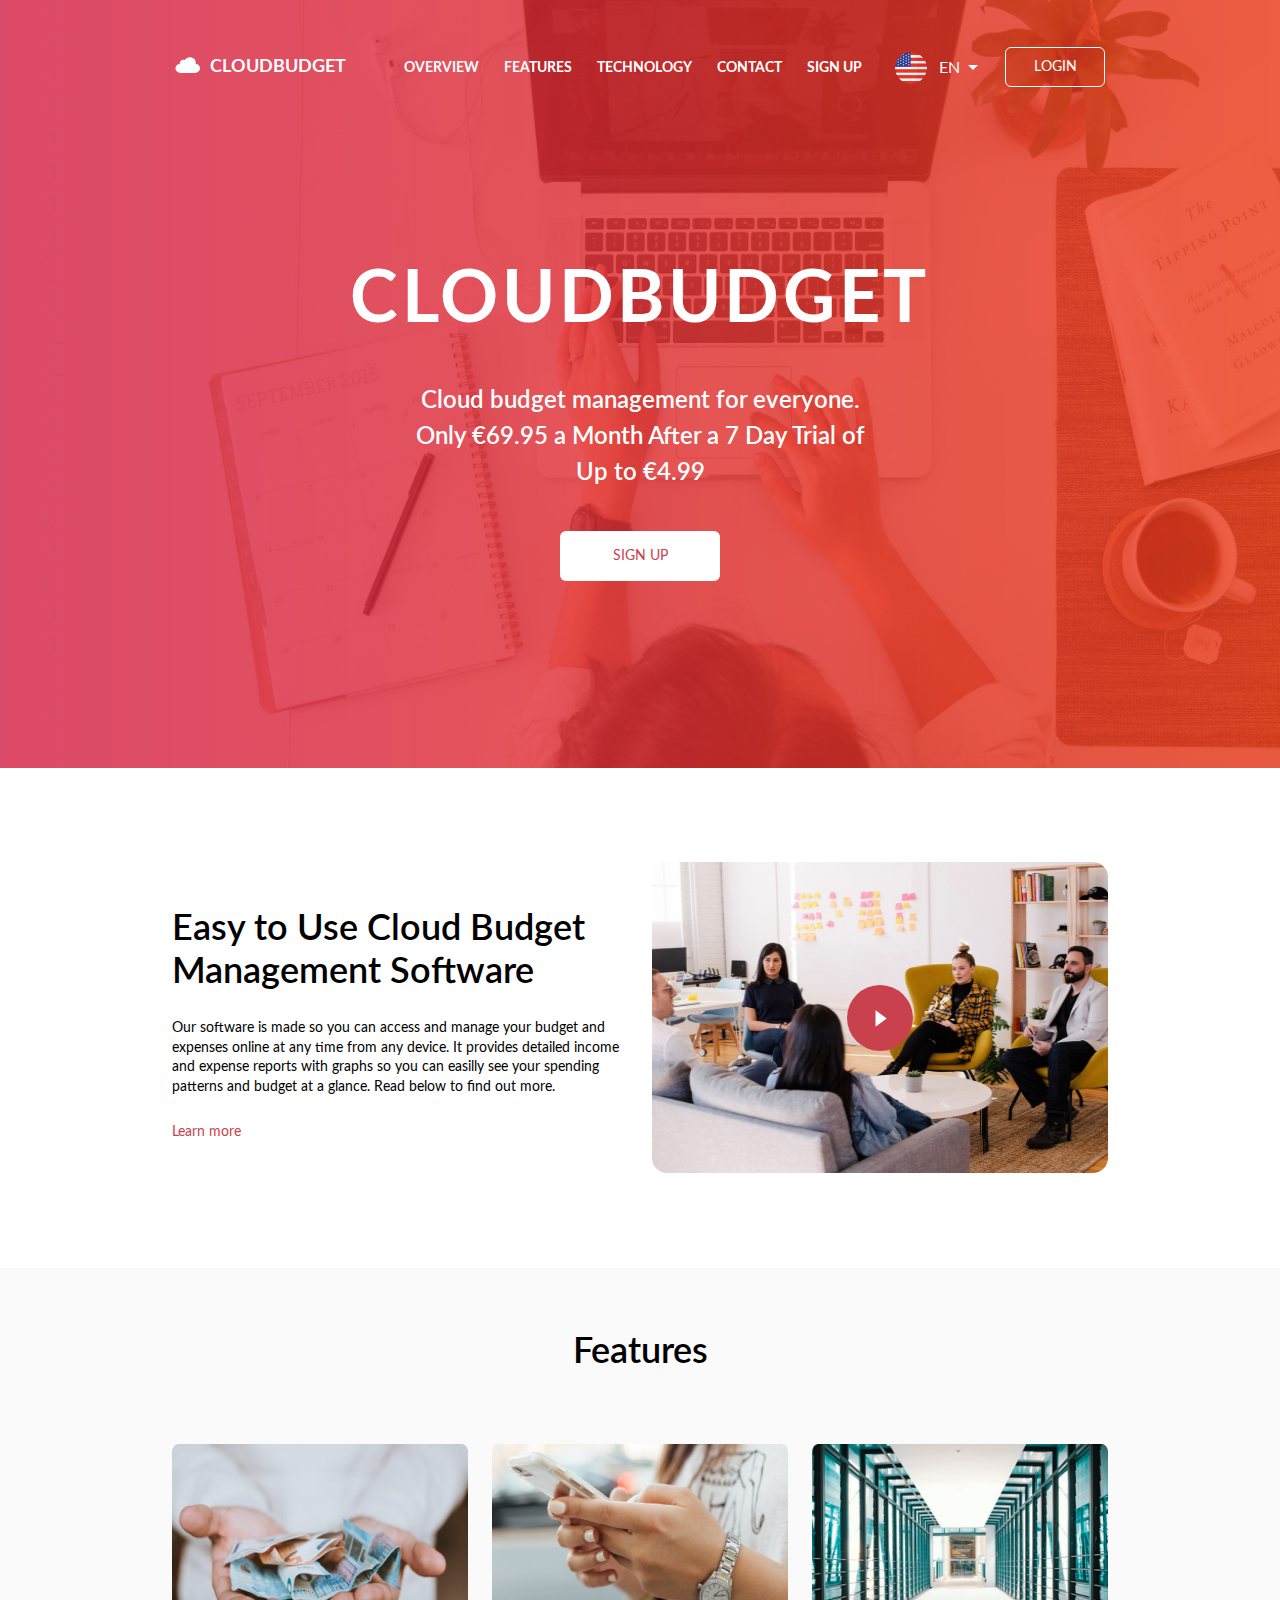
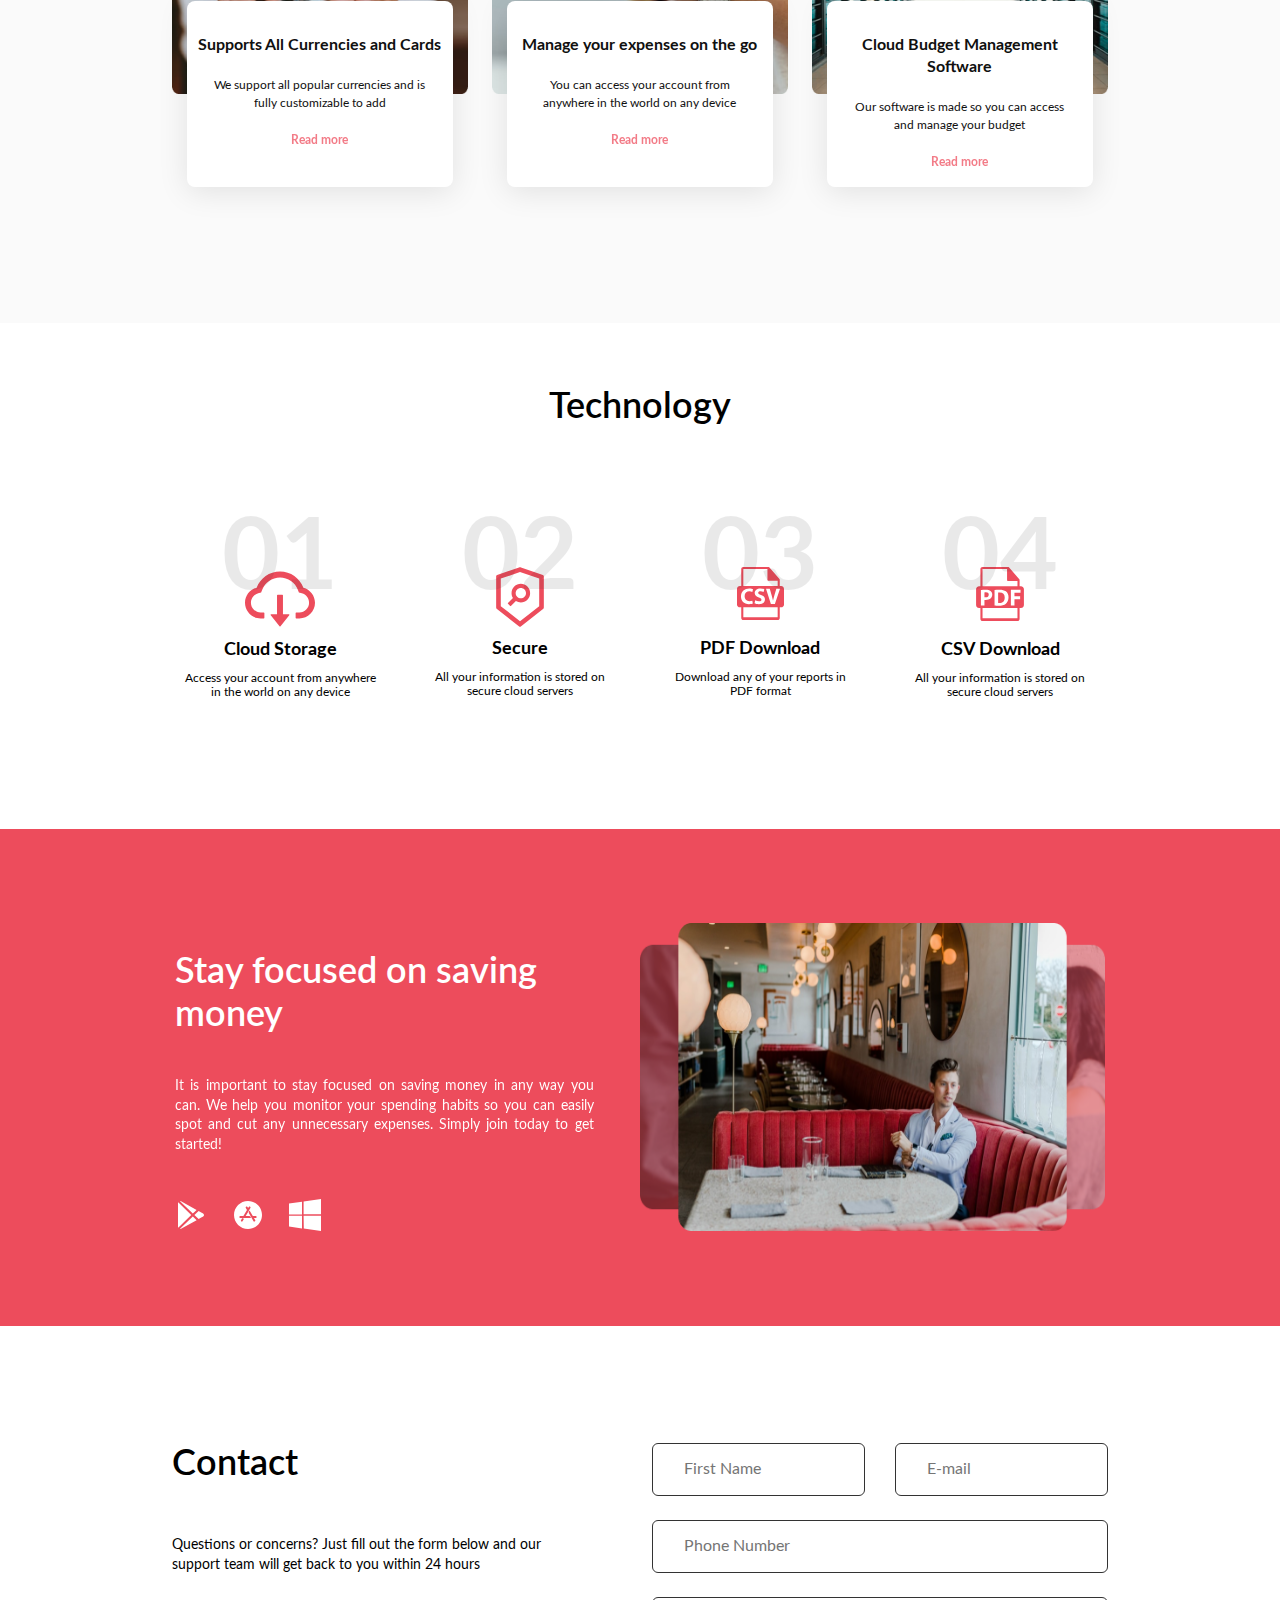
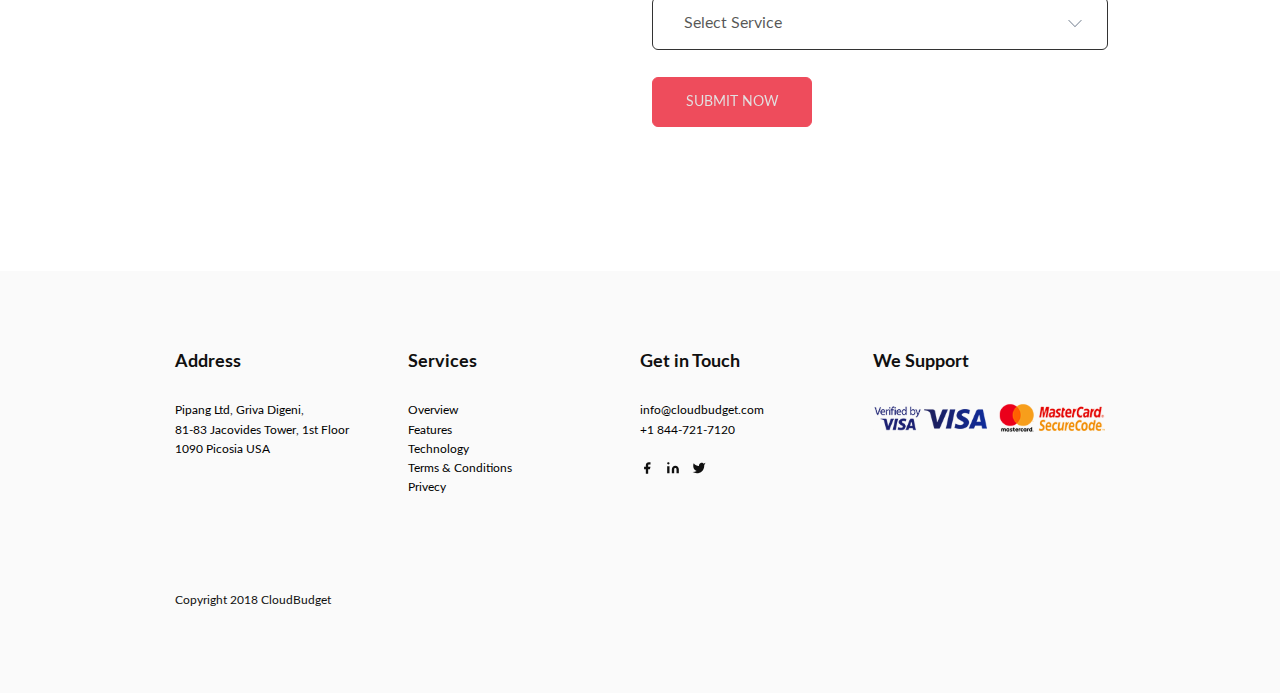
<file: index.html>
<!DOCTYPE html>
<html lang="en">
<head>
    <meta charset="UTF-8">
    <meta http-equiv="X-UA-Compatible" content="IE=edge">
    <meta name="viewport" content="width=device-width, initial-scale=1.0">
    <meta name="description" content="CloudBudget" />
    <meta name="Keywords" content="CloudBudget" />
    <title>CloudBudget</title>
    <link rel="shortcut icon" href="./src/images/header/Vector.svg" type="image/svg">
    <link rel="apple-touch-icon" href="./src/images/header/Vector.svg" />
    <link rel="stylesheet" href="./src/css/style.css">
    <link rel="stylesheet" href="./src/libs/jquery/jquery.fancybox.min.css">

</head>
<body>
    <header class="header">
        <div class="container">
            <div class="header__logo header__logo-burger">
                <svg class="header__img" width="26" height="22" viewBox="0 0 26 16" fill="none" xmlns="http://www.w3.org/2000/svg">
                    <path d="M20.605 6.74497C20.605 6.35347 20.75 5.96197 20.75 5.43997C20.75 2.56897 18.14 0.219971 14.95 0.219971C12.63 0.219971 10.745 1.39447 9.73001 3.09097C9.44001 2.96047 8.86001 2.82997 8.42501 2.82997C6.39501 2.82997 4.80001 4.26547 4.80001 6.09247C4.80001 6.35347 4.80001 6.61447 4.94501 6.74497C2.33501 7.13647 0.450012 8.96347 0.450012 11.3125C0.450012 13.792 2.77001 15.88 5.52501 15.88H20.025C22.78 15.88 25.1 13.792 25.1 11.3125C25.1 8.96347 23.215 7.00597 20.605 6.74497Z" fill="white"/>
                    </svg>
                <p class="header__title">CloudBudget</p>
            </div>
            <div class="header__nav">
                <div class="header__logo">
                    <svg class="header__img" width="26" height="22" viewBox="0 0 26 16" fill="none" xmlns="http://www.w3.org/2000/svg">
                        <path d="M20.605 6.74497C20.605 6.35347 20.75 5.96197 20.75 5.43997C20.75 2.56897 18.14 0.219971 14.95 0.219971C12.63 0.219971 10.745 1.39447 9.73001 3.09097C9.44001 2.96047 8.86001 2.82997 8.42501 2.82997C6.39501 2.82997 4.80001 4.26547 4.80001 6.09247C4.80001 6.35347 4.80001 6.61447 4.94501 6.74497C2.33501 7.13647 0.450012 8.96347 0.450012 11.3125C0.450012 13.792 2.77001 15.88 5.52501 15.88H20.025C22.78 15.88 25.1 13.792 25.1 11.3125C25.1 8.96347 23.215 7.00597 20.605 6.74497Z" fill="white"/>
                        </svg>
                    <p class="header__title">CloudBudget</p>
                </div>
                <ul class="header__menu">
                    <li class="header__pun"><a class="header__item" href="#overview"><span>OVERVIEW</span></a></li>
                    <li class="header__pun"><a class="header__item" href="#features"><span>FEATURES</span></a></li>
                    <li class="header__pun"><a class="header__item" href="#technology"><span>TECHNOLOGY</span></a></li>
                    <li class="header__pun"><a class="header__item" href="#contact"><span>CONTACT</span></a></li>
                    <li class="header__pun"><a class="header__item" href="#sign-up"><span>Sign up</span></a></li>
                </ul>
                <form class="header__form">

                        <select class="header__lang-select" id="demoDefaultSelection">
                            <option value="0" data-imagesrc="./src/images/hero/flags/EN.png"
                            class="header__en header__lang" value="#en">EN</option>
                            <option value="1" data-imagesrc="./src/images/hero/flags/RU.png" class="header__ru header__lang" value="#ru">RU</option>
                            <option value="2" data-imagesrc="./src/images/hero/flags/KG.jpg" class="header__kg header__lang" value="#kg">KG</option>
                        </select>

                    </label>
                    <button class="header__btn">Login</button>
                </form>
            </div>
        </div>
        <div id="burger" class="burger">
            <span class="line"></span>
            <span class="line"></span>
            <span class="line"></span>
        </div>
    </header>

    <main>
        <section class="hero">
            <div class="contaier">
                <div class="hero__content">
                    <h1 class="hero__title">CloudBudget</h1>
                    <p class="hero__description">Cloud budget management for everyone. Only €69.95 a Month After a 7 Day Trial of Up to €4.99</p>
                    <button class="hero__button">SIGN UP</button>
                </div>
            </div>
        </section>  

        <section id="overview" class="video">
            <div class="container">
                <div class="row">
                    <div class="col-8 col-md-6 video__col6">
                        <h2 class="video__title">Easy to Use Cloud Budget Management Software</h2>
                        <p class="video__subtitle">Our software is made so you can access and manage your budget and expenses online at any time from any device. It provides detailed income and expense reports with graphs so you can easilly see your spending patterns and budget at a glance. Read below to find out more.</p>
                        <a class="video__learn-more" href="#">Learn more</a>
                    </div>
                    <div class="col-10 video__col6 col-md-6">
                        <div class="video__col6-second">
                        <a data-fancybox href="https://www.youtube.com/watch?v=4duPBWzf46E" class="video__playbtn" href="#">&#9654;</a>
                        </div>
                    </div>
                </div>
            </div>
        </section>

        <section id="features" class="features">
            <div class="container">
                <h2 class="features__title">Features</h2>
                <div class="row">
                    <div class="col-12 col-md-4 col-sm-6 features__mcol">
                        <div class="features__col">
                            <div class="features__cards">
                                <h3 class="features__cards-title">Supports All Currencies and Cards</h3>
                                <p class="features__cards-subtitle">We support all popular currencies and is <br> fully customizable to add</p>
                                <a class="features__cards-link" href="#">Read more</a>
                            </div>
                        </div>
                    </div>
                    <div class="col-12 col-md-4 col-sm-6 features__mcol">
                        <div class="features__col">
                            <div class="features__cards">
                                <h3 class="features__cards-title">Manage your expenses on the go</h3>
                                <p class="features__cards-subtitle">You can access your account from <br> anywhere in the world on any device</p>
                                <a class="features__cards-link" href="#">Read more</a>
                            </div>
                        </div>
                    </div>
                    <div class="col-12 col-md-4 col-sm-6 features__mcol">
                        <div class="features__col">
                            <div class="features__cards">
                                <h3 class="features__cards-title">Cloud Budget Management Software</h3>
                                <p class="features__cards-subtitle">Our software is made so you can access <br> and manage your budget</p>
                                <a class="features__cards-link" href="#">Read more</a>
                            </div>
                        </div>
                    </div>
                </div>
            </div>
        </section>
        
        <section id="technology" class="technology">
            <div class="container">
                <div class="technology__title">Technology</div>
                <div class="row">
                    <div class="col-12 col-md-3 col-sm-6">
                        <div class="technology__col">
                            <div class="technology__backnumbs">01</div>
                            <img class="technology__logcard technology__logcard-1" src="./src/images/technology/Frame3.svg" alt="cloud">
                            <h4 class="technology__logcard-title">Cloud Storage</h4>
                            <p class="technology__logcard-subtitle">Access your account from anywhere <br> in the world on any device</p>
                        </div>
                    </div>
                    <div class="col-12 col-md-3 col-sm-6">
                        <div class="technology__col">
                            <div class="technology__backnumbs">02</div>
                            <img class="technology__logcard technology__logcard-2" src="./src/images/technology/Frame4.svg" alt="secure">
                            <h4 class="technology__logcard-title">Secure</h4>
                            <p class="technology__logcard-subtitle">All your information is stored on <br> secure cloud servers</p>
                        </div>
                    </div>
                    <div class="col-12 col-md-3 col-sm-6">
                        <div class="technology__col">
                            <div class="technology__backnumbs">03</div>
                            <img class="technology__logcard technology__logcard-3" src="./src/images/technology/Frame5.svg" alt="PDF-file">
                            <h4 class="technology__logcard-title">PDF Download</h4>
                            <p class="technology__logcard-subtitle">Download any of your reports in <br> PDF format</p>
                        </div>
                    </div>
                    <div class="col-12 col-md-3 col-sm-6">
                        <div class="technology__col">
                            <div class="technology__backnumbs">04</div>
                            <img class="technology__logcard technology__logcard-4" src="./src/images/technology/Frame6.svg" alt="CSV">
                            <h4 class="technology__logcard-title">CSV Download</h4>
                            <p class="technology__logcard-subtitle">All your information is stored on <br> secure cloud servers</p>
                        </div>
                    </div>
                </div>
            </div>
        </section>

        <section class="slides">
            <div class="container">
                <div class="slides__row">
                    <div class="slides__col6 col-12 col-md-6">
                        <h2 class="slides__title">Stay focused on saving money</h2>
                        <p class="slides__subtitle">It is important to stay focused on saving money in any way you can. We help you monitor your spending habits so you can easily spot and cut any unnecessary expenses. Simply join today to get started!</p>
                        <div class="slides__platforms">
                            <a href="#"><img class="slides__platforms-part" src="./src/images/slides/ion-logo-google-playstore.svg" alt="Playstore"></a>
                            <a href="#"><img class="slides__platforms-part" src="./src/images/slides/ion-logo-apple-appstore.svg" alt="Appple-store"></a>
                            <a href="#"><img class="slides__platforms-part" src="./src/images/slides/simple-icons_windows.svg" alt="Windows"></a>
                        </div>
                    </div>
                    <div class="slides__col6 col-12 col-md-6 slides__col6-second">
                    </div>
                </div>
            </div>
        </section>

        <section id="contact" class="contact">
            <div class="container">
                <div class="row">
                    <div class="contact__col6 col-8 col-sm-6">
                        <h2 class="contact__title">Contact</h2>
                        <p class="contact__subtitle">Questions or concerns? Just fill out the form below and our support team will get back to you within 24 hours</p>
                    </div>
                    <div class="contact__col6 col-10 col-sm-6">
                        <form class="form">
                            <div class="form__row">
                              <label>
                                <input class="contact__form-block form__part form__part-names" type="text" placeholder="First Name" pattern="[A-Z]+$">
                              </label>
                              <label>
                                <input class="form__part form__part-names" type="email" placeholder="E-mail" pattern="[A-Z]+$">
                              </label>
                            </div>
                            <div class="contact__form-block">
                                <label>
                                    <input class="form__part" type="tel" placeholder="Phone Number">
                                </label>
                            </div>
                            <div>
                                <label class="form-arrow">
                                    <select class="form__select">
                                        <option class="form__select-options" value="Select Service" disabled selected hidden>Select Service</option>
                                        <option class="form__select-options" value="">Overview</option>
                                        <option class="form__select-options" value="">Features</option>
                                        <option class="form__select-options" value="">Technology</option>
                                        <option class="form__select-options" value="">Terms & Conditions</option>
                                        <option class="form__select-options" value="">Privecy</option>
                                    </select>
                                </label>
                            </div>
                            <button class="form__button">SUBMIT NOW</button>
                         </form>
                    </div>
                </div>
            </div>
        </section>

    </main>

    <footer class="footer">
        <div class="container">
            <div class="footer__row">
                <div class="footer__col-3 col-12 col-md-3 col-sm-6">
                    <h3 class="footer__titles">Address</h3>
                    <p class="footer__subtitles">Pipang Ltd, Griva Digeni,<br>
                        81-83 Jacovides Tower, 1st Floor <br>
                        1090 Picosia USA
                    </p>
                </div>
                <div class="footer__col-3 col-12 col-md-3 col-sm-6">
                    <h4 class="footer__titles">Services</h4>
                    <ul class="footer__subtitles">
                        <li><a href="#">Overview</a></li>
                        <li><a href="#">Features</a></li>
                        <li><a href="#">Technology</a></li>
                        <li><a href="#">Terms & Conditions</a></li>
                        <li><a href="#">Privecy </a></li>
                    </ul>
                </div>
                <div class="footer__col-3 col-12 col-md-3 col-sm-6">
                    <h4 class="footer__titles">Get in Touch</h4>
                    <ul class="footer__subtitles">
                        <li><a href="#">info@cloudbudget.com</a></li>
                        <li><a href="tel:+996701151539">+1 844-721-7120</a></li>
                        <li class="footer__socs">
                            <svg width="14" height="14" viewBox="0 0 14 14" fill="none" xmlns="http://www.w3.org/2000/svg">
                                <path d="M10.5 1.16663H8.75C7.97645 1.16663 7.23458 1.47392 6.6876 2.0209C6.14062 2.56788 5.83333 3.30974 5.83333 4.08329V5.83329H4.08333V8.16663H5.83333V12.8333H8.16666V8.16663H9.91666L10.5 5.83329H8.16666V4.08329C8.16666 3.92858 8.22812 3.78021 8.33752 3.67081C8.44692 3.56142 8.59529 3.49996 8.75 3.49996H10.5V1.16663Z" fill="#101010"/>
                                </svg>
                            <svg width="14" height="14" viewBox="0 0 14 14" fill="none" xmlns="http://www.w3.org/2000/svg">
                                <path d="M9.33334 4.66663C10.2616 4.66663 11.1518 5.03538 11.8082 5.69175C12.4646 6.34813 12.8333 7.23837 12.8333 8.16663V12.25H10.5V8.16663C10.5 7.85721 10.3771 7.56046 10.1583 7.34167C9.9395 7.12288 9.64276 6.99996 9.33334 6.99996C9.02392 6.99996 8.72717 7.12288 8.50838 7.34167C8.28959 7.56046 8.16667 7.85721 8.16667 8.16663V12.25H5.83334V8.16663C5.83334 7.23837 6.20208 6.34813 6.85846 5.69175C7.51484 5.03538 8.40508 4.66663 9.33334 4.66663Z" fill="#101010"/>
                                <path d="M1.16667 5.25H3.5V12.25H1.16667V5.25Z" fill="#101010"/>
                                 <path d="M2.33333 3.49996C2.97767 3.49996 3.5 2.97763 3.5 2.33329C3.5 1.68896 2.97767 1.16663 2.33333 1.16663C1.689 1.16663 1.16667 1.68896 1.16667 2.33329C1.16667 2.97763 1.689 3.49996 2.33333 3.49996Z" fill="#101010"/>
                                </svg>
                            <svg width="14" height="14" viewBox="0 0 14 14" fill="none" xmlns="http://www.w3.org/2000/svg">
                                 <path d="M13.4167 1.75001C12.8581 2.14403 12.2396 2.4454 11.585 2.64251C11.2337 2.23855 10.7668 1.95224 10.2474 1.8223C9.7281 1.69235 9.18137 1.72504 8.68122 1.91594C8.18106 2.10684 7.75159 2.44674 7.45091 2.88967C7.15022 3.33261 6.99283 3.8572 7 4.39251V4.97584C5.97487 5.00242 4.95908 4.77506 4.04309 4.31402C3.1271 3.85297 2.33935 3.17254 1.75 2.33334C1.75 2.33334 -0.583331 7.58334 4.66667 9.91667C3.46531 10.7322 2.03418 11.141 0.583336 11.0833C5.83333 14 12.25 11.0833 12.25 4.37501C12.2495 4.21252 12.2338 4.05044 12.2033 3.89084C12.7987 3.30371 13.2188 2.56242 13.4167 1.75001Z" fill="#101010"/>
                                 </svg>
                        </д>
                    </ul>
                </div>
                <div class="footer__col-3 col-12 col-md-3 col-sm-6">
                    <h4 class="footer__titles">We Support</h4>
                    <img class="footer-image" src="./src/images/footer/secure-p.svg" alt="secureMoney">
                </div>
            </div>
            <span class="footer__copyright">Copyright 2018 CloudBudget</span>
        </div>
    </footer>

<script src="./src/libs/jquery/jquery-3.6.0.min.js"></script>
<script src="./src/libs/jquery/jquery.fancybox.min.js"></script>
<script src="./src/libs/jquery/jquery.ddslick.min.js"></script>
<script src="./src/js/burger.js"></script>
<script>
    $('#demoDefaultSelection').ddslick({
        onSelected: function(selectedData){
    }   
});
</script>

</body>
</html>
</file>
<file: src/css/style.css>
@import url("../fonts/Lato/stylesheet.css");
@import "../libs/bs/bootstrap-grid.min.css";
* {
  scroll-behavior: smooth;
  padding: 0;
  margin: 0;
  box-sizing: border-box;
  font-family: Lato, sans-serif;
  font-style: normal;
}

a {
  text-decoration: none;
  transition-duration: 0.4s;
  outline: none;
}
a:active {
  transition-duration: 0.5s;
}

.container {
  position: relative;
  max-width: 1100px;
  width: 100%;
  margin: 0 auto;
}

.row {
  margin: 0 -15px;
}

ul {
  list-style: none;
}

.header {
  position: absolute;
  top: 17px;
  height: 100px;
  width: 100%;
}
.header__nav {
  height: 100px;
  display: flex;
  justify-content: space-between;
  align-items: center;
}
.header__logo {
  display: flex;
  column-gap: 9px;
}
.header__title {
  font-weight: bold;
  font-size: 18px;
  line-height: 26px;
  text-transform: uppercase;
  color: #ffffff;
}
.header__menu {
  column-gap: 25px;
  display: flex;
  list-style-type: none;
  margin: 0 0 0 25px;
}
.header__item {
  font-weight: bold;
  justify-content: space-between;
  font-size: 14px;
  line-height: 17px;
  text-transform: uppercase;
  color: #ffffff;
  transition: 0.2s;
  cursor: pointer;
}
.header__item:hover {
  transition: 0.2s;
  transform: scale(1.1);
  padding: 0 10px;
  background-color: #ffffff;
  color: #ca414e;
}
.header__form {
  column-gap: 25px;
  display: flex;
  align-items: center;
}
.header__btn {
  width: 100px;
  height: 40px;
  border: 1px solid #ffffff;
  border-radius: 6px;
  background-color: transparent;
  outline: none;
  font-size: 14px;
  line-height: 20px;
  text-align: center;
  text-transform: uppercase;
  color: white;
  cursor: pointer;
}
.header__btn:hover {
  background-color: #ffffff;
  color: #ca414e;
}
.header__lang-select {
  width: 48px;
  height: 40px;
  line-height: 17px;
  background-color: transparent;
  align-items: center;
  border: none;
  outline: none;
  color: #ffffff;
  cursor: pointer;
}
.header__logo-burger {
  display: none;
}

.dd-options li {
  margin-top: 10px;
}

.hero {
  justify-content: center;
  align-items: center;
  background: url(../images/hero/Bg.png) top left/100% 100% no-repeat;
}
.hero__content {
  padding: 257px 0 187px;
  text-align: center;
  color: #ffffff;
}
.hero__title {
  text-transform: uppercase;
  font-size: 72px;
  line-height: 86px;
  letter-spacing: 0.05em;
}
.hero__description {
  width: 40%;
  line-height: 36px;
  margin: 40px auto;
  text-align: center;
  padding: 0 20px;
  font-weight: 600;
  font-size: 24px;
  line-height: 150%;
}
.hero__button {
  width: 160px;
  height: 50px;
  padding: 17px;
  background-color: #ffffff;
  border-radius: 6px;
  border: none;
  outline: none;
  color: #ca414e;
  text-transform: uppercase;
  line-height: 17px;
  font-size: 14px;
  transition: 0.3s;
  cursor: pointer;
}
.hero__button:hover {
  color: #ca414e;
  background-color: #e7e6e6;
}
.hero__button:active {
  transition: 0.2s;
  outline: none;
  transform: scale(0.98);
}

.video {
  padding: 94px 0 95px;
}
.video__title {
  font-family: "Lato", sans-serif;
  font-style: normal;
  font-weight: normal;
  font-size: 14px;
  color: #000000;
  line-height: 43px;
  margin-top: 46px;
  font-weight: 600;
  font-size: 36px;
}
.video__subtitle {
  font-family: "Lato", sans-serif;
  font-style: normal;
  font-weight: normal;
  font-size: 14px;
  color: #000000;
  line-height: 140%;
  margin: 25px 0;
}
.video__learn-more {
  font-family: "Lato", sans-serif;
  font-style: normal;
  font-weight: normal;
  font-size: 14px;
  color: #000000;
  line-height: 140%;
  font-size: 14px;
  color: #ca414e;
  text-decoration: none;
}
.video__row {
  display: flex;
}
.video__col6 {
  position: relative;
}
.video__col6-second {
  background: url("../images/video/Video_bg.png") top left/100% 100% no-repeat;
  height: 311px;
}
.video__playbtn {
  display: inline-block;
  position: absolute;
  width: 66px;
  height: 66px;
  border-radius: 50%;
  background-color: #ca414e;
  color: transparent;
  top: 50%;
  left: 50%;
  transform: translate(-50%, -50%);
  transition: 0.2s;
  cursor: pointer;
}
.video__playbtn::before {
  content: "";
  position: absolute;
  width: 60px;
  height: 60px;
  border-radius: 50%;
  transition: 0.4s;
  top: 50%;
  left: 50%;
  transform: translate(-50%, -50%);
}
.video__playbtn:hover::before {
  background-color: #ed4c5c80;
  border: 16px solid #ed4c5c80;
  border-radius: 50%;
  transition: 0.4s;
}
.video__playbtn::after {
  content: "";
  position: absolute;
  width: 18px;
  height: 18px;
  background: url("../images/video/PlaySolid.svg") no-repeat;
  top: 25px;
  left: 28px;
}

.features {
  padding: 63px 0 229px;
  background: #fafafa top left/100% 100% no-repeat;
}
.features__title {
  font-weight: 600;
  font-size: 36px;
  line-height: 43px;
  text-align: center;
  margin-bottom: 70px;
}
.features__col {
  height: 250px;
  background: top left/100% 100% no-repeat;
  padding: 157px 0 0;
}
.features__mcol:first-child .features__col {
  background-image: url("../images/features/Bg1.png");
}
.features__mcol:nth-child(2) .features__col {
  background-image: url("../images/features/Bg2.png");
}
.features__mcol:nth-child(3) .features__col {
  background-image: url("../images/features/Bg3.png");
}
.features__cards {
  margin: 0 auto;
  width: 90%;
  height: 200%;
  padding: 33px 2px 25px;
  background: #ffffff;
  box-shadow: 0px 5px 30px rgba(0, 0, 0, 0.1);
  border-radius: 8px;
  z-index: 3;
  text-align: center;
}
.features__cards:hover {
  transition: 0.5s;
  box-shadow: 0px 7px 36px rgba(0, 0, 0, 0.4);
}
.features__cards-title {
  font-weight: bold;
  font-size: 16px;
  line-height: 22px;
  text-align: center;
  color: #101010;
}
.features__cards-subtitle {
  font-weight: normal;
  font-size: 12px;
  line-height: 150%;
  text-align: center;
  color: #101010;
  margin: 20px 0 18px;
}
.features__cards-link {
  font-size: 12px;
  font-weight: bold;
  line-height: 150%;
  color: #0d8478;
  filter: invert(140%);
  text-decoration: none;
}

.technology {
  padding: 63px 0 104px;
  background: #ffffff;
}
.technology__title {
  margin-bottom: 70px;
  font-weight: 600;
  font-size: 36px;
  line-height: 43px;
  text-align: center;
}
.technology__col {
  height: 226px;
  background: top lefts/100% 100% no-repeat;
}
.technology__backnumbs {
  font-weight: bold;
  font-size: 100px;
  line-height: 120px;
  text-align: center;
  color: #10101073;
  filter: opacity(20%);
  z-index: -1;
}
.technology__logcard {
  display: flex;
}
.technology__logcard-1 {
  margin: -60px auto 0;
  width: 80px;
  height: 80px;
}
.technology__logcard-2 {
  margin: -55px auto 8px;
  width: 66px;
  height: 66px;
}
.technology__logcard-3 {
  margin: -52px auto 17px;
  width: 47px;
  height: 54px;
}
.technology__logcard-4 {
  margin: -60px auto 10px;
  width: 70px;
  height: 70px;
}
.technology__logcard-title {
  font-weight: bold;
  font-size: 18px;
  line-height: 22px;
  text-align: center;
}
.technology__logcard-subtitle {
  font-weight: normal;
  font-size: 12px;
  margin: 10px 0 4px;
  line-height: 14px;
  text-align: center;
}

.slides {
  padding: 94px 0 95px;
  background: #ed4c5c;
}
.slides__title {
  width: 90%;
  font-weight: 600;
  font-size: 36px;
  line-height: 43px;
  color: transparent;
  margin-top: 28px;
  color: #ffffff;
}
.slides__subtitle {
  width: 90%;
  font-weight: normal;
  font-size: 14px;
  line-height: 140%;
  text-align: justify;
  color: transparent;
  margin: 40px 0 44px;
  color: #000000;
  filter: invert(100%);
}
.slides__platforms {
  width: 150px;
  line-height: 6px;
  display: flex;
}
.slides__platforms-part {
  margin-right: 25px;
  width: 32px;
  height: 32px;
}
.slides__row {
  display: flex;
}
.slides__col6 {
  width: 50%;
  position: relative;
}
.slides__col6-second {
  background: url("../images/slides/Slider.png") top left/100% 100% no-repeat;
}

.contact {
  padding: 117px 0 78px;
  margin-bottom: 45px;
}
.contact__title {
  font-weight: 600;
  font-size: 36px;
  line-height: 43px;
}
.contact__subtitle {
  margin-top: 50px;
  font-weight: normal;
  font-size: 14px;
  line-height: 140%;
  width: 90%;
  text-align: start;
}
.contact__col {
  position: relative;
  text-align: center;
}

.form {
  height: 305px;
}
.form__row {
  display: flex;
}
.form__row label {
  width: 50%;
  margin-right: 30px;
}
.form__row label:last-child {
  margin-right: 0;
}
.form__part {
  width: 100%;
  border-radius: 6px;
  padding: 16px 31px;
  line-height: 19px;
  background-color: transparent;
  font-family: Lato, sans-serif;
  font-style: normal;
  font-weight: normal;
  font-size: 16px;
  outline: none;
  border: 1px solid #333333;
  margin-bottom: 24px;
}
.form__part:valid:not(:placeholder-shown) {
  border: 1px solid green;
}
.form__part:invalid:not(:placeholder-shown) {
  border: 1px solid red;
}
.form__select {
  color: #000000ab;
  width: 100%;
  font-weight: normal;
  font-size: 16px;
  border-radius: 6px;
  padding: 16px 31px;
  line-height: 19px;
  background-color: transparent;
  outline: none;
  border: 1px solid #333333;
  -webkit-appearance: none;
     -moz-appearance: none;
          appearance: none;
}
.form-arrow {
  position: relative;
}
.form-arrow::before {
  position: absolute;
  content: url(../images/contacts/arrow.svg);
  right: 26px;
  top: 50%;
  transform: translateY(-50%);
  z-index: -1;
}
.form__button {
  background: #11b3a3;
  color: #1e1e1e;
  filter: invert(100%);
  width: 160px;
  height: 50px;
  border: 1.5px solid #11b3a3;
  border-radius: 6px;
  outline: none;
  font-weight: normal;
  font-size: 14px;
  line-height: 20px;
  text-transform: uppercase;
  margin-top: 27px;
}
.form__button:hover {
  background-color: #16c2b1;
}

.footer {
  background: #fafafa;
  padding: 80px 0 86px;
}
.footer__row {
  display: flex;
  flex-wrap: wrap;
}
.footer__image {
  width: 216px;
  height: 31px;
}
.footer__titles {
  font-weight: bold;
  font-size: 18px;
  line-height: 22px;
  margin-bottom: 28px;
  color: #101010;
}
.footer__subtitles {
  font-weight: normal;
  font-size: 12px;
  line-height: 160%;
}
.footer__subtitles a {
  color: #000000;
}
.footer__socs {
  width: 66px;
  height: 14px;
  margin-top: 21.2px;
  display: flex;
  justify-content: space-between;
}
.footer-image {
  width: 100%;
  cursor: pointer;
}
.footer__copyright {
  display: block;
  margin-top: 96px;
  font-weight: normal;
  font-size: 12px;
  line-height: 14px;
  color: #101010;
}

@media (max-width: 1024px) {
  .container {
    max-width: 960px;
  }
}
@media (max-width: 992px) {
  .container {
    max-width: 960px;
    padding: 0 15px;
  }

  .header__nav {
    display: none;
  }

  .header__logo-burger {
    display: flex;
    position: relative;
    top: 50px;
    left: 7% px;
  }

  .burger {
    width: 24px;
    height: 24px;
    right: 30px;
    display: block;
    position: absolute;
    top: 50px;
    right: 30px;
    z-index: 11;
  }
  .burger:hover {
    cursor: pointer;
  }

  .burger .line {
    width: 24px;
    height: 3px;
    background-color: #fff;
    display: block;
    margin: 6px auto;
    transition: all 0.3s ease-in-out;
    border-radius: 5px;
  }

  #burger.is-active .line:nth-child(2) {
    opacity: 0;
  }

  #burger.is-active .line:nth-child(1) {
    transform: translateY(9px) rotate(45deg);
  }

  #burger.is-active .line:nth-child(3) {
    transform: translateY(-9px) rotate(-45deg);
  }

  .header__nav.is-active {
    position: absolute;
    display: flex;
    flex-direction: column;
    width: 50%;
    background-color: #e3534f;
    height: 100vh;
    right: 0px;
    top: 0px;
    justify-content: center;
    z-index: 10;
    transition: 0.3s;
    animation: burgermnu ease-in-out 0.3s 1;
  }
  .header__nav.is-active .header__logo {
    display: none;
  }
  .header__nav.is-active .header__menu {
    flex-direction: column;
    margin: 0;
    margin-bottom: 30px;
    margin-top: -30px;
  }
  .header__nav.is-active .header__pun {
    margin-top: 10px;
    font-size: 18px;
  }

  @keyframes burgermnu {
    from {
      right: -50%;
    }
    to {
      right: 0;
    }
  }
}
@media (min-width: 993px) {
  .burger {
    display: none;
  }

  .container {
    max-width: 960px;
    padding: 0 15px;
  }
}
@media (max-width: 767px) {
  .container {
    max-width: 720px;
  }

  .hero__content {
    padding: 200px 0 120px;
  }

  .hero__title {
    font-size: 50px;
  }

  .hero__description {
    width: 90%;
    font-size: 18px;
  }

  .video {
    padding: 30px 0 50px;
  }
  .video__col6 {
    margin: 0 auto;
    text-align: center;
  }
  .video__col6:first-child {
    margin-bottom: 30px;
  }

  .features {
    padding: 50px 0 110px;
  }
  .features__title {
    margin-bottom: 40px;
  }
  .features .row {
    justify-content: center;
  }

  .features__mcol:last-child {
    margin: 120px auto 0;
  }

  .slides {
    padding: 40px 0 40px;
  }
  .slides__row {
    display: block;
  }
  .slides__col6:first-child {
    margin: 0 auto 50px;
    text-align: center;
  }
  .slides__title {
    text-align: center;
    margin: 0 auto;
  }
  .slides__subtitle {
    width: 100%;
    text-align: center;
  }
  .slides__col6-second {
    width: 80%;
    height: 310px;
    margin: 0 auto;
  }
  .slides__platforms {
    margin: 0 auto;
  }

  .footer {
    padding: 50px 0 50px;
  }
  .footer__col-3:nth-child(3), .footer__col-3:nth-child(4) {
    margin: 20px 0 0;
  }
  .footer-image {
    width: 70%;
  }
}
@media (min-width: 576px) {
  .features__mcol {
    margin: 0;
  }
  .features__mcol:first-child {
    margin: 0;
  }
}
@media (max-width: 576px) {
  .hero__title {
    font-size: 45px;
  }

  .hero__description {
    width: 100%;
    font-size: 18px;
  }

  .footer__col-3:first-child {
    margin-bottom: 20px;
  }

  .footer-image {
    width: 50%;
  }

  .contact {
    padding: 80px 0 40px;
  }
  .contact__col6 {
    margin: 0 auto;
  }
  .contact__col6:last-child {
    margin-top: 30px;
  }
  .contact__title {
    text-align: center;
    margin-bottom: 40px;
  }
  .contact__subtitle {
    text-align: center;
    margin: 0 auto;
  }

  .form {
    text-align: center;
  }
}
@media (max-width: 575px) {
  .features__mcol {
    width: 80%;
    margin: 120px auto 0;
  }
  .features__mcol:first-child {
    margin: 0;
  }
}
</file>
